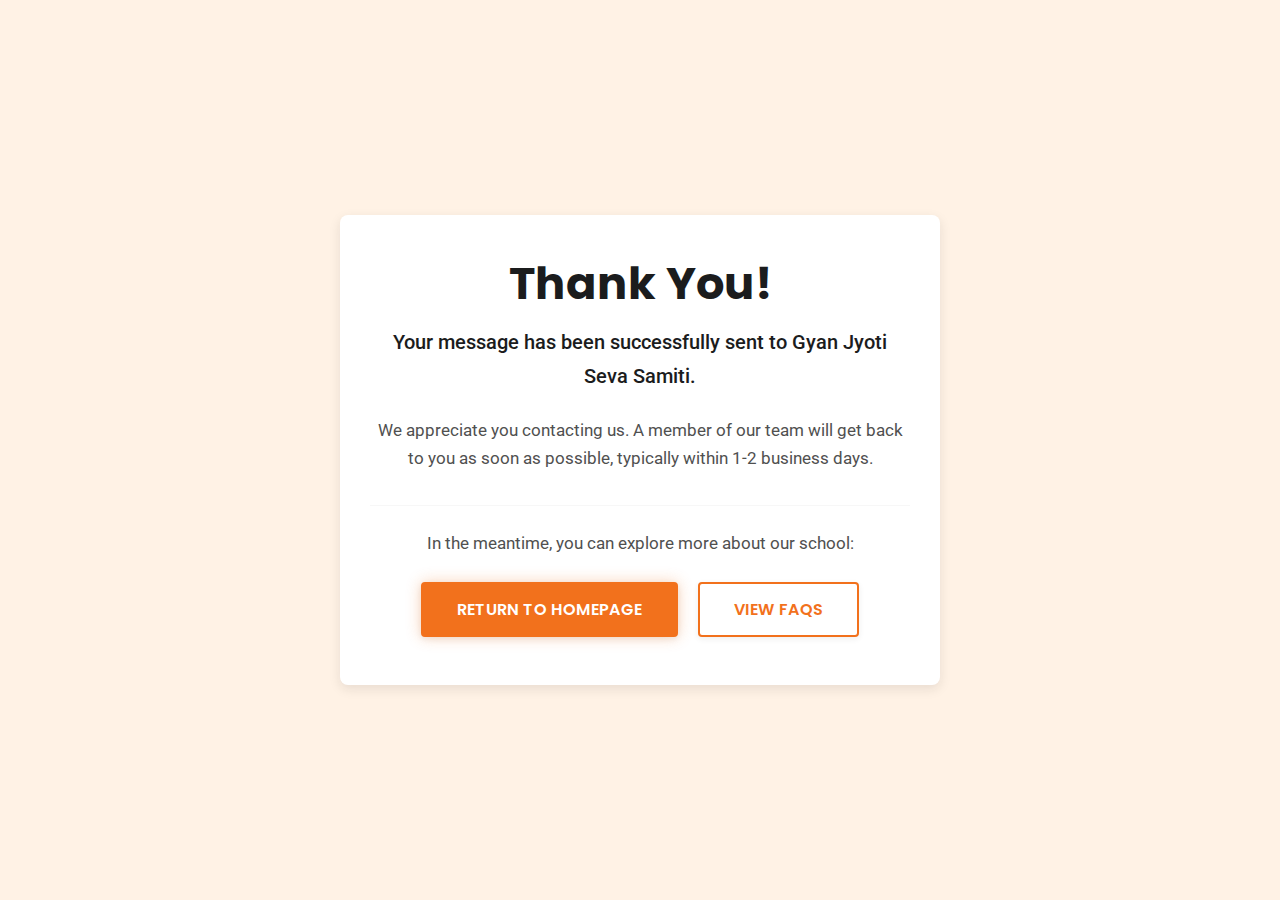
<file: thank-you.html>
<!DOCTYPE html>
<html lang="en">
<head>
    <meta charset="UTF-8" />
    <meta name="viewport" content="width=device-width, initial-scale=1.0" />
    <title>Thank You | Gyan Jyoti Seva Samiti</title>
    <meta name="description" content="Thank you for contacting Gyan Jyoti Seva Samiti. We will be in touch shortly." />
    
    <link href="https://cdn.jsdelivr.net/npm/bootstrap@5.3.3/dist/css/bootstrap.min.css" rel="stylesheet" />
    <link rel="stylesheet" href="css/main.css" /> 
    <link rel="icon" href="https://raw.githubusercontent.com/AbhishekSinghShekhawatSDE/NGO-School-Website/be029fdf5c471e34696a047a6f4140f254c0bf89/assets/tranparent_logo.png" type="image/png" />
    <style>
        :root {
            --theme-primary-orange-light: #FFF2E5;
            --theme-white: #FFFFFF;
            --theme-black: #1B1C1D;
            --theme-primary-orange: #F2711C;
            --theme-neutral-dark: #505050;
            --border-radius-lg: 8px;
            --shadow-md: 0 4px 12px rgba(27, 28, 29, 0.1);
            --font-heading: 'Poppins', sans-serif;
            --font-body: 'Roboto', sans-serif;
            --theme-border-grey: #E0E0E0; 
        }

        body.thank-you-page { 
            display: flex; 
            align-items: center; 
            justify-content: center; 
            min-height: 100vh; 
            background-color: var(--theme-primary-orange-light); 
            text-align: center; 
            font-family: var(--font-body);
            padding: 15px;
        }
        .thank-you-container { 
            background-color: var(--theme-white); 
            padding: 40px 30px; 
            border-radius: var(--border-radius-lg); 
            box-shadow: var(--shadow-md);
            max-width: 600px;
            width: 100%;
        }
        .thank-you-container .icon-success {
            color: var(--theme-primary-orange); 
            font-size: 4.5rem; 
            margin-bottom: 1.5rem;
        }
        .thank-you-container h1 { 
            color: var(--theme-black); 
            font-family: var(--font-heading);
            font-weight: 700;
            margin-bottom: 0.75rem;
        }
        .thank-you-container p {
            color: var(--theme-neutral-dark);
            margin-bottom: 1rem;
        }
        .thank-you-container .lead {
            font-weight: 500;
            color: var(--theme-black);
            margin-bottom: 1.5rem;
        }
        .thank-you-container hr {
            margin-top: 2rem;
            margin-bottom: 1.5rem;
            border-top: 1px solid var(--theme-border-grey, #E0E0E0); 
        }
        .thank-you-container .btn {
            margin: 0.5rem; 
        }
    </style>
</head>
<body class="thank-you-page"> 
    <div class="thank-you-container">
        <i class="fas fa-check-circle icon-success"></i> 
        <h1>Thank You!</h1>
        <p class="lead">Your message has been successfully sent to Gyan Jyoti Seva Samiti.</p>
        <p>We appreciate you contacting us. A member of our team will get back to you as soon as possible, typically within 1-2 business days.</p>
        <hr />
        <p>In the meantime, you can explore more about our school:</p>
        <div>
            <a href="index.html" class="btn btn-primary">Return to Homepage</a>
            <a href="faq.html" class="btn btn-secondary">View FAQs</a> 
        </div>
    </div>

    <script src="https://cdn.jsdelivr.net/npm/bootstrap@5.3.3/dist/js/bootstrap.bundle.min.js"></script>
    
</body>
</html>
</file>
<file: css/main.css>
@import url('https://fonts.googleapis.com/css2?family=Poppins:wght@400;500;600;700;800&family=Roboto:wght@300;400;500;700&display=swap');

:root {
  --theme-primary-orange: #F2711C;
  --theme-primary-orange-dark: #D96012;
  --theme-primary-orange-light: #FFF2E5;
  
  --theme-white: #FFFFFF;
  --theme-black: #1B1C1D;
  
  --theme-neutral-light: #F9FAFB;
  --theme-neutral-medium: #A0A0A0;
  --theme-neutral-dark: #505050;

  --text-on-orange: #FFFFFF;
  --text-on-white-primary: var(--theme-black);
  --text-on-white-secondary: var(--theme-neutral-dark);

  --font-heading: 'Poppins', sans-serif;
  --font-body: 'Roboto', sans-serif;

  --border-radius-sm: 4px;
  --border-radius-lg: 8px;
  --border-radius-pill: 50px;

  --shadow-xs: 0 1px 2px 0 rgba(0,0,0,0.05);
  --shadow-sm: 0 2px 6px rgba(27, 28, 29, 0.07);
  --shadow-md: 0 4px 12px rgba(27, 28, 29, 0.1);
  --shadow-lg: 0 10px 25px rgba(27, 28, 29, 0.12);
  --shadow-orange-glow: 0 0 15px rgba(242, 113, 28, 0.3);
}

body {
  font-family: var(--font-body);
  color: var(--text-on-white-primary);
  background-color: var(--theme-white);
  line-height: 1.7;
  font-size: 16.5px;
  -webkit-font-smoothing: antialiased;
  -moz-osx-font-smoothing: grayscale;
  overflow-x: hidden;
}

h1, h2, h3, h4, h5, h6 {
  font-family: var(--font-heading);
  color: var(--text-on-white-primary);
  font-weight: 700;
  line-height: 1.3;
  margin-bottom: 1rem;
}
h1 { font-size: 2.8rem; font-weight: 800; }
h2 { font-size: 2.2rem; } 
h3 { font-size: 1.75rem; font-weight: 600; }

p {
  color: var(--text-on-white-secondary);
  margin-bottom: 1.3rem;
  font-weight: 400;
}

a {
  color: var(--theme-primary-orange);
  text-decoration: none;
  font-weight: 500;
  transition: color 0.2s ease, opacity 0.2s ease;
}
a:hover {
  color: var(--theme-primary-orange-dark);
}

.btn {
  font-family: var(--font-heading);
  font-weight: 600;
  padding: 0.85rem 2.1rem;
  border-radius: var(--border-radius-sm);
  border: 2px solid transparent;
  transition: all 0.25s cubic-bezier(0.4, 0, 0.2, 1);
  letter-spacing: 0.4px;
  text-transform: uppercase;
  box-shadow: var(--shadow-sm);
}
.btn:hover {
    transform: translateY(-2px);
    box-shadow: var(--shadow-md);
}
.btn:active {
    transform: translateY(0);
    box-shadow: var(--shadow-xs);
}

.btn-primary {
  background-color: var(--theme-primary-orange);
  color: var(--text-on-orange);
  border-color: var(--theme-primary-orange);
  box-shadow: var(--shadow-orange-glow), var(--shadow-sm);
}
.btn-primary:hover {
  background-color: var(--theme-primary-orange-dark);
  border-color: var(--theme-primary-orange-dark);
}

.btn-secondary, .btn-success {
  background-color: var(--theme-white);
  color: var(--theme-primary-orange);
  border-color: var(--theme-primary-orange);
  box-shadow: var(--shadow-sm);
}
.btn-secondary:hover, .btn-success:hover {
  background-color: var(--theme-primary-orange-light);
  color: var(--theme-primary-orange-dark);
  border-color: var(--theme-primary-orange-dark);
  box-shadow: var(--shadow-md);
}

.btn-outline-light { 
  color: var(--theme-primary-orange);
  border-color: var(--theme-primary-orange);
  background-color: var(--theme-white);
  font-weight: 600;
  box-shadow: var(--shadow-sm);
}
.btn-outline-light:hover {
  background-color: var(--theme-primary-orange-light); 
  color: var(--theme-primary-orange-dark); 
  border-color: var(--theme-primary-orange-dark); 
  box-shadow: var(--shadow-md);
}

.btn-outline-primary { 
  color: var(--theme-black);
  border-color: var(--theme-black);
  background-color: transparent;
}
.btn-outline-primary:hover {
  background-color: var(--theme-black);
  color: var(--theme-white);
}

.btn-lg {
    border-radius: var(--border-radius-pill);
    padding: 1rem 2.8rem;
    font-size: 1.05rem;
}

.navbar {
  background-color: var(--theme-white);
  box-shadow: var(--shadow-sm);
  padding: 0.75rem 0;
  position: fixed;
  width: 100%;
  top: 0;
  z-index: 1050;
}
body > main { padding-top: 85px; }

.navbar-brand img {
  max-height: 48px;
}
.navbar-brand {
  font-family: var(--font-heading);
  font-weight: 700;
  color: var(--theme-black) !important;
}
.navbar-nav .nav-link {
  font-family: var(--font-heading);
  color: var(--theme-black);
  font-weight: 500;
  padding: 0.6rem 1.2rem;
  font-size: 0.9rem;
  border-radius: var(--border-radius-sm);
  margin: 0 0.2rem;
}
.navbar-nav .nav-link.active,
.navbar-nav .nav-link:hover {
  color: var(--theme-primary-orange);
  background-color: var(--theme-primary-orange-light);
}
.navbar-toggler {
    border-color: var(--theme-neutral-medium);
}
.navbar-toggler-icon { 
    background-image: url("data:image/svg+xml,%3csvg xmlns='http://www.w3.org/2000/svg' viewBox='0 0 30 30'%3e%3cpath stroke='rgba(27, 28, 29, 0.7)' stroke-linecap='round' stroke-miterlimit='10' stroke-width='2' d='M4 7h22M4 15h22M4 23h22'/%3e%3c/svg%3e");
}

.hero-section {
  background-color: var(--theme-primary-orange-light); 
  /* 
  background-image: url('your-hero-image.jpg'); 
  background-size: cover; 
  background-position: center; 
  */
  padding: 7rem 0;
  text-align: center;
  position: relative;
  min-height: 80vh;
  display: flex;
  align-items: center;
  justify-content: center;
}

/*
.hero-section::before {
  content: '';
  position: absolute;
  top: 0; left: 0; right: 0; bottom: 0;
  background: linear-gradient(135deg, rgba(26, 26, 26, 0.65) 0%, rgba(26, 26, 26, 0.4) 100%);
}
*/

.hero-section .container {
  position: relative; z-index: 1;
}

.hero-section h1 {
  font-size: 3rem;
  font-weight: 800;
  margin-bottom: 1.25rem;
  color: var(--text-on-white-primary);
  /* color: var(--theme-white); */ 
  /* text-shadow: 1px 2px 4px rgba(0,0,0,0.3); */ 
}
.hero-section .mission-snippet {
  font-size: 1.25rem;
  line-height: 1.8;
  margin-bottom: 2.5rem;
  color: var(--text-on-white-secondary);
  /* color: rgba(255,255,255,0.95); */ 
  font-weight: 400;
  max-width: 680px;
  margin-left: auto;
  margin-right: auto;
}

section {
  padding: 70px 0;
}
.bg-light-section, .bg-light-blue, .bg-pastel-yellow {
  background-color: var(--theme-neutral-light); 
}
.bg-orange-tint-section {
  background-color: var(--theme-primary-orange-light); 
}
.bg-off-white-section, .bg-mint-green {
  background-color: var(--theme-white);
}

.section-title {
  text-align: center;
  margin-bottom: 50px;
  font-size: 2.4rem;
  color: var(--text-on-white-primary);
  font-weight: 700;
  position: relative;
  padding-bottom: 12px;
}
.section-title::after {
    content: '';
    display: block;
    width: 60px; 
    height: 4px;
    background-color: var(--theme-primary-orange);
    margin: 10px auto 0;
    border-radius: 2px;
}

.card {
  border: none; 
  background-color: var(--theme-white);
  border-radius: var(--border-radius-lg); 
  box-shadow: var(--shadow-md);
  transition: transform 0.3s ease, box-shadow 0.3s ease;
  height: 100%;
  overflow: hidden;
}
.card:hover {
  transform: translateY(-8px);
  box-shadow: var(--shadow-lg);
}
.card-body {
  padding: 2rem; 
}
.card-title {
  font-size: 1.35rem;
  color: var(--theme-primary-orange); 
  font-weight: 600;
  margin-bottom: 0.8rem;
}
.staff-member-card .card-title {
  color: var(--text-on-white-primary); 
}

.card i.fa-3x {
  font-size: 2.6rem;
  margin-bottom: 1.2rem;
  color: var(--theme-primary-orange);
}
.staff-member-card img {
  aspect-ratio: 1/1;
  object-fit: cover;
}
.card .btn {
    font-size: 0.9rem;
    padding: 0.7rem 1.5rem;
    border-radius: var(--border-radius-pill); 
}

.testimonial-carousel {
    background-color: var(--theme-white); 
    padding-top: 30px; padding-bottom: 30px; 
}
.testimonial-carousel .carousel-item {
  padding: 2rem;
  min-height: auto; 
  background-color: var(--theme-primary-orange-light); 
  border-radius: var(--border-radius-lg);
  box-shadow: var(--shadow-sm);
}
.testimonial-carousel .carousel-item blockquote {
  color: var(--text-on-white-primary);
  font-size: 1.1rem;
  line-height: 1.7;
  margin-bottom: 1.25rem;
  font-weight: 400; 
}
.testimonial-carousel .carousel-item .testimonial-author {
  font-weight: 700; 
  margin-top: 1rem;
  color: var(--theme-primary-orange-dark);
  font-size: 1rem;
}
.testimonial-carousel .carousel-indicators [data-bs-target] {
  background-color: var(--theme-neutral-medium);
  width: 8px; height: 8px;
}
.testimonial-carousel .carousel-indicators .active {
  background-color: var(--theme-primary-orange);
  width: 10px; height: 10px; 
}
.carousel-control-prev-icon, .carousel-control-next-icon {
    filter: invert(10%) sepia(0%) saturate(7500%) hue-rotate(329deg) brightness(10%) contrast(109%); 
}

.pdf-downloads .list-group-item {
  background-color: var(--theme-white);
  border: 1px solid var(--theme-neutral-medium);
  color: var(--text-on-white-primary);
  border-radius: var(--border-radius-sm);
  margin-bottom: 8px;
  padding: 0.85rem 1.4rem;
  font-weight: 500;
}
.pdf-downloads .list-group-item:hover {
  background-color: var(--theme-primary-orange);
  color: var(--text-on-orange);
  border-color: var(--theme-primary-orange);
}
.pdf-downloads .list-group-item:hover i {
    color: var(--text-on-orange);
}
.pdf-downloads .list-group-item i {
  margin-right: 10px;
  color: var(--theme-primary-orange);
}

.admission-process-step .icon {
  font-size: 2.3rem;
  color: var(--text-on-orange);
  background-color: var(--theme-primary-orange);
  margin-bottom: 1rem;
  width: 65px; height: 65px;
  border-radius: 50%;
  display: inline-flex;
  align-items: center;
  justify-content: center;
  box-shadow: var(--shadow-sm);
}
.admission-process-step h5 {
    color: var(--text-on-white-primary);
    font-weight: 600;
}

.gallery-item {
  border-radius: var(--border-radius-lg);
  box-shadow: var(--shadow-lg); 
  position: relative;
  overflow: hidden;
}
.gallery-item img {
  width: 100%;
  height: 250px;
  object-fit: cover;
  border-radius: var(--border-radius-lg); 
  transition: transform 0.4s cubic-bezier(0.25, 0.46, 0.45, 0.94), opacity 0.3s;
}
.gallery-item:hover img {
  transform: scale(1.08);
  opacity: 0.8;
}
.gallery-item .caption { 
  background: linear-gradient(to top, var(--theme-primary-orange) 0%, rgba(242,113,28,0.7) 50%,  rgba(242,113,28,0) 100%);
  color: var(--text-on-orange);
  padding: 20px 15px 10px;
  font-weight: 600;
  position: absolute;
  bottom: 0;
  width: 100%;
  opacity: 0;
  transform: translateY(10px);
  transition: opacity 0.3s ease, transform 0.3s ease;
}
.gallery-item:hover .caption {
    opacity: 1;
    transform: translateY(0);
}
.modal-header {
    background-color: var(--theme-primary-orange);
    color: var(--text-on-orange);
    border: none;
}
.modal-header .modal-title { color: var(--text-on-orange); font-weight: 600; }
.btn-close { filter: invert(1) grayscale(100%) brightness(200%); }

.contact-details i.fa-fw {
  color: var(--theme-primary-orange);
}
.form-label {
    font-weight: 600;
    color: var(--text-on-white-primary);
    font-size: 0.9rem;
}
.form-control {
    border-radius: var(--border-radius-sm);
    border: 1px solid var(--theme-neutral-medium);
    padding: 0.8rem 1.2rem;
    background-color: var(--theme-white);
}
.form-control:focus {
    border-color: var(--theme-primary-orange);
    box-shadow: 0 0 0 0.2rem rgba(242, 113, 28, 0.2); 
}

.faq-section .accordion-item {
    margin-bottom: 15px;
    border: none;
    border-radius: var(--border-radius-lg) !important;
    overflow: hidden;
    box-shadow: var(--shadow-md);
}
.faq-section .accordion-button {
  background-color: var(--theme-white);
  color: var(--text-on-white-primary);
  font-weight: 600; 
  font-size: 1.1rem;
  padding: 1.3rem 1.6rem;
  border: none;
}
.faq-section .accordion-button:not(.collapsed) {
  background-color: var(--theme-primary-orange);
  color: var(--text-on-orange);
}
.faq-section .accordion-button:focus {
    box-shadow: 0 0 0 0.2rem rgba(242, 113, 28, 0.25); 
}
.faq-section .accordion-body {
  background-color: var(--theme-primary-orange-light); 
  padding: 1.5rem;
  color: var(--text-on-white-primary); 
}
.accordion-button::after {
    filter: invert(10%) sepia(0%) saturate(7500%) hue-rotate(329deg) brightness(10%) contrast(109%);
}
.accordion-button:not(.collapsed)::after {
    filter: brightness(0) invert(1);
}

.site-footer { 
  background-color: var(--theme-black); 
  color: #BDBDBD; 
  padding: 60px 0 25px;
  font-size: 0.9rem;
}
.site-footer h5 {
  color: var(--theme-white);
  margin-bottom: 1.5rem;
  font-size: 1.15rem;
  font-weight: 600;
  text-transform: uppercase;
  letter-spacing: 0.5px;
}
.site-footer p { color: #BDBDBD; }
.site-footer a {
  color: #E0E0E0; 
  font-weight: 500;
}
.site-footer a:hover {
  color: var(--theme-primary-orange);
}
.site-footer .list-unstyled li {
  margin-bottom: 0.7rem;
}
.footer-bottom {
  border-top: 1px solid #424242; 
  padding-top: 25px;
  margin-top: 35px;
  text-align: center;
  font-size: 0.85rem;
  color: #BDBDBD; 
}
.footer-social-icons a {
  color: #E0E0E0;
  margin: 0 10px;
  font-size: 1.5rem; 
  transition: color 0.2s ease, transform 0.2s ease;
}
.footer-social-icons a:hover {
  color: var(--theme-primary-orange);
  transform: scale(1.1); 
}
.footer-bottom p a {
    color: #E0E0E0 !important;
}
.footer-bottom p a:hover {
    color: var(--theme-primary-orange) !important;
}

.navbar.navbar-scrolled {
  box-shadow: 0 4px 12px rgba(0,0,0,0.1);
  background-color: rgba(255, 255, 255, 0.98); 
}

#scrollToTopBtn {
  position: fixed;
  bottom: 25px;
  right: 25px;
  width: 50px;
  height: 50px;
  border-radius: 50%;
  background-color: var(--theme-primary-orange); 
  color: var(--text-on-orange); 
  border: none;
  box-shadow: var(--shadow-md); 
  cursor: pointer;
  display: flex;
  align-items: center;
  justify-content: center;
  font-size: 1.2rem;
  opacity: 0;
  visibility: hidden;
  transform: translateY(20px);
  transition: opacity 0.3s ease, visibility 0.3s ease, transform 0.3s ease, background-color 0.2s ease;
  z-index: 1000;
}
#scrollToTopBtn.show {
  opacity: 1;
  visibility: visible;
  transform: translateY(0);
}
#scrollToTopBtn:hover {
  background-color: var(--theme-primary-orange-dark); 
}

.animate-on-scroll {
  opacity: 0;
  transition-property: opacity, transform;
  transition-duration: 0.8s; 
  transition-timing-function: cubic-bezier(0.175, 0.885, 0.32, 1.275); 
}
.animate-on-scroll.fade-in { transform: translateY(0); }
.animate-on-scroll.slide-up { transform: translateY(50px); }
.animate-on-scroll.slide-down { transform: translateY(-50px); }
.animate-on-scroll.slide-left { transform: translateX(50px); }
.animate-on-scroll.slide-right { transform: translateX(-50px); }
.animate-on-scroll.zoom-in { transform: scale(0.9); }
.animate-on-scroll.is-visible {
  opacity: 1;
  transform: translateY(0) translateX(0) scale(1);
}
.animate-on-scroll.delay-1.is-visible { transition-delay: 0.1s; }
.animate-on-scroll.delay-2.is-visible { transition-delay: 0.2s; }
.animate-on-scroll.delay-3.is-visible { transition-delay: 0.3s; }
.animate-on-scroll.delay-4.is-visible { transition-delay: 0.4s; }
.animate-on-scroll.duration-fast { transition-duration: 0.5s; }
.animate-on-scroll.duration-slow { transition-duration: 1.2s; }

.number-counter {
  font-weight: 700; 
}

.hidden {
  display: none !important;
  visibility: hidden !important;
  opacity: 0 !important;
}

@media (max-width: 991px) {
    body > main { padding-top: 78px; }
    .navbar-collapse {
        background-color: var(--theme-white); 
        padding: 1rem;
        margin-top: 0.5rem;
        border-radius: var(--border-radius-lg);
        box-shadow: var(--shadow-lg);
    }
    .navbar-nav .nav-link {
        color: var(--theme-black); 
        padding: 0.8rem 0.5rem;
        border-bottom: 1px solid var(--theme-neutral-medium);
    }
    .navbar-nav .nav-link.active, .navbar-nav .nav-link:hover {
        color: var(--theme-primary-orange);
        background-color: var(--theme-primary-orange-light);
    }
    .navbar-nav .nav-item:last-child .nav-link { border-bottom: none; }
}

@media (max-width: 768px) {
  body { font-size: 16px; }
  h1 { font-size: 2.4rem; }
  .hero-section h1 { font-size: 2.7rem; }
  h2 { font-size: 2rem; }
  .section-title { font-size: 2.1rem; }
  .hero-section { padding: 6rem 0; min-height: 70vh; }
  .hero-section .mission-snippet { font-size: 1.2rem; }
  section { padding: 60px 0; }
  .btn, .btn-lg { padding: 0.8rem 1.8rem; font-size: 0.95rem; }
}

@media (max-width: 576px) {
  h1 { font-size: 2.1rem; }
  .hero-section h1 { font-size: 2.2rem; }
  .hero-section .mission-snippet { font-size: 1.1rem; }
  .section-title { font-size: 1.9rem; }
  .navbar-brand img { max-height: 40px; }
  body > main { padding-top: 70px; }
}

#foundation-of-trust .lead {
    font-size: 1.1rem;
    color: var(--text-on-white-secondary);
    max-width: 750px;
    margin-left: auto;
    margin-right: auto;
}
#foundation-of-trust .registration-number {
    font-size: 1.1rem;
    color: var(--theme-primary-orange-dark);
    font-weight: 600;
}
</file>
